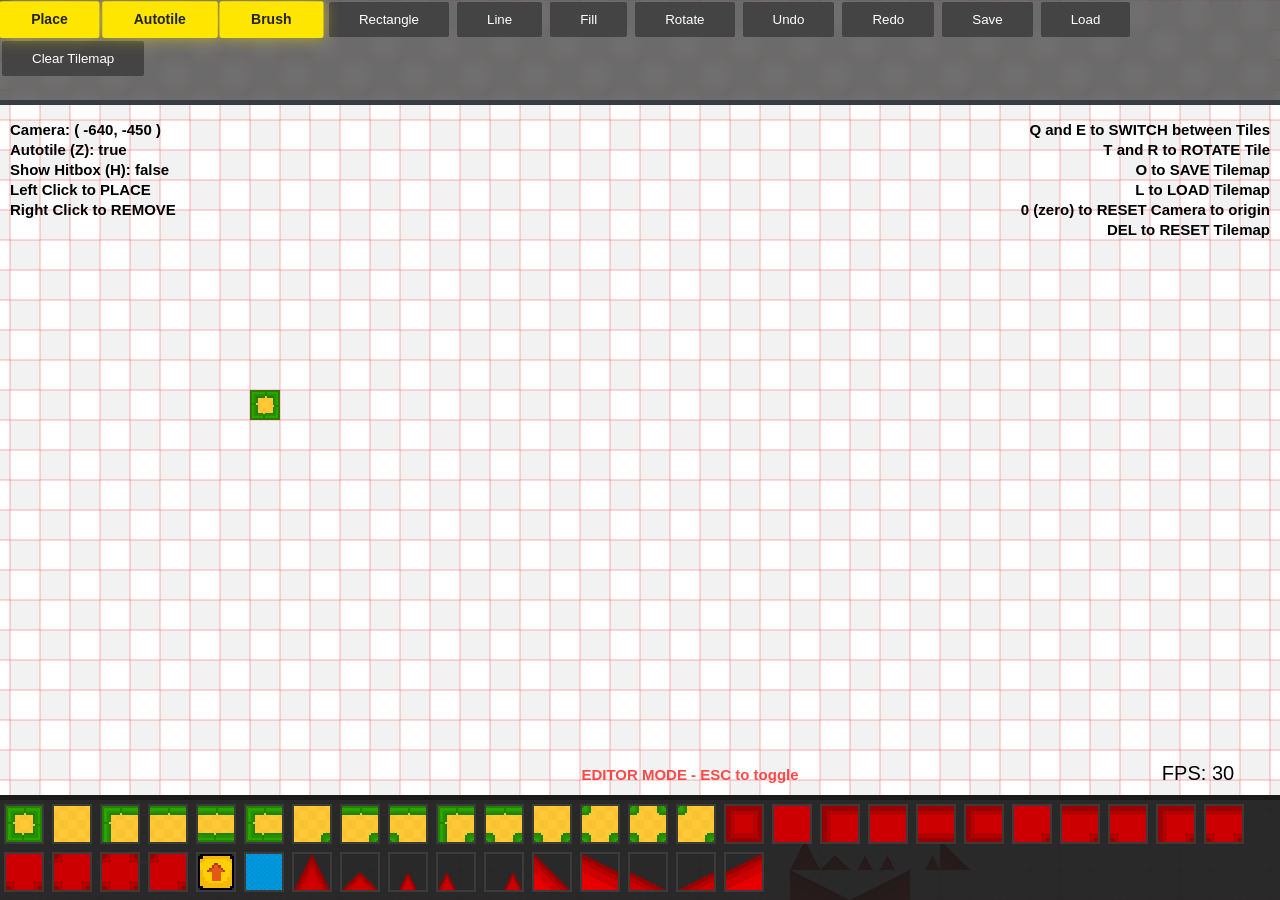
<file: index.html>
<!doctype html>
<html>

<head>
    <title>Blocky Tower</title>
    <link rel="stylesheet" href="./assets/css/style.css" />
    <style type="text/css" media="all">
        html,
        body {
            margin: 0;
            padding: 0;
            overflow: hidden;
        }
        
        canvas {
            display: block;
            position: fixed;
            inset: 0;
            z-index: 1;
        }
    </style>
</head>

<body>
    <canvas id="game-canvas"></canvas>
    <div id="toolbar">
        <button class="tool active" data-category="brush" data-action="place">Place</button>

        <button class="tool active" data-category="autotile" data-action="autotile">Autotile</button>

        <button class="tool active" data-category="tool" data-action="brush">Brush</button>
        <button class="tool" data-category="tool" data-action="rectangle">Rectangle</button>
        <button class="tool" data-category="tool" data-action="line">Line</button>
        <button class="tool" data-category="tool" data-action="fill">Fill</button>

        <button class="tool" data-category="none" data-action="rotate">Rotate</button>
        <button class="tool" data-category="none" data-action="undo">Undo</button>
        <button class="tool" data-category="none" data-action="redo">Redo</button>
        <button class="tool" data-category="none" data-action="save">Save</button>
        <button class="tool" data-category="none" data-action="load">Load</button>
        <button class="tool" data-category="none" data-action="clear-tilemap">Clear Tilemap</button>
    </div>

    <div id="tile-panel"></div>
    <script type="module" src="./assets/js/main.js"></script>
    <script type="module" src="./assets/js/editor/editor_tools.js"></script>
    <script type="module" src="./assets/js/editor/editor_tiles.js"></script>
</body>

</html>
</file>
<file: assets/css/style.css>
#toolbar {
    position: absolute;
    top: 0;
    left: 0;
    z-index: 10;
    width: 100vw;
    height: 100px;
    background-color: rgba(51, 51, 51, 0.7);
    backdrop-filter: blur(5px);
    border-bottom: #2c323dd8 5px solid;
}

#tile-panel {
    position: absolute;
    overflow-y: scroll;
    overflow-x: hidden;
    bottom: 0;
    left: 0;
    z-index: 10;
    width: 100vw;
    height: 100px;
    background-color: rgba(29, 29, 29, 0.945);
    border-top: #181818d8 5px solid;
    -webkit-overflow-scrolling: touch;
}

#tile-panel::-webkit-scrollbar {
    width: 15px;
}

#tile-panel::-webkit-scrollbar-track {
    background: #181818;
    /* Color of the tracking area */
}

#tile-panel::-webkit-scrollbar-thumb {
    background-color: #555;
    /* Color of the scrollable thumb */
    border-radius: 10px;
    /* Roundness of the thumb */
    border: 2px solid #181818;
    /* Creates padding around thumb */
}

.container::-webkit-scrollbar-thumb:hover {
    background-color: #222222;
    /* darker color on hover */
}

.tile-button {
    display: inline-block;
    width: 64px;
    height: 64px;
    margin: 4px;
    padding: 0;
    background-color: transparent;
    border: 2px solid #3b3b3b;
    background-repeat: no-repeat;
    image-rendering: pixelated;
    cursor: pointer;
    vertical-align: top;
    transition: border 0.1s, transform 0.1s;
}

.tile-button:hover {
    transform: scale(1.1);
    border: 2px solid #707070;
}

.tile-button.active {
    border: 2px solid #ffd900;
}

.tool {
    padding: 10px 30px;
    margin: 2px;
    background: #444;
    color: white;
    border: none;
    border-radius: 2px;
    cursor: pointer;
    transition: transform 0.1s, background 0.1s;
}

.tool:hover {
    background: #666;
}

.tool:active {
    transform: scale(0.9);
    background: #3d3d3d
}

.tool.active {
    background: #ffe600;
    /* Match your toolbar's yellow border */
    color: #222;
    /* Dark text for contrast */
    font-weight: bold;
    transform: scale(1.05);
    /* Slightly pop the button out */
    box-shadow: 0 0 15px rgba(255, 230, 0, 0.5);
    /* Optional glow */
}
</file>
